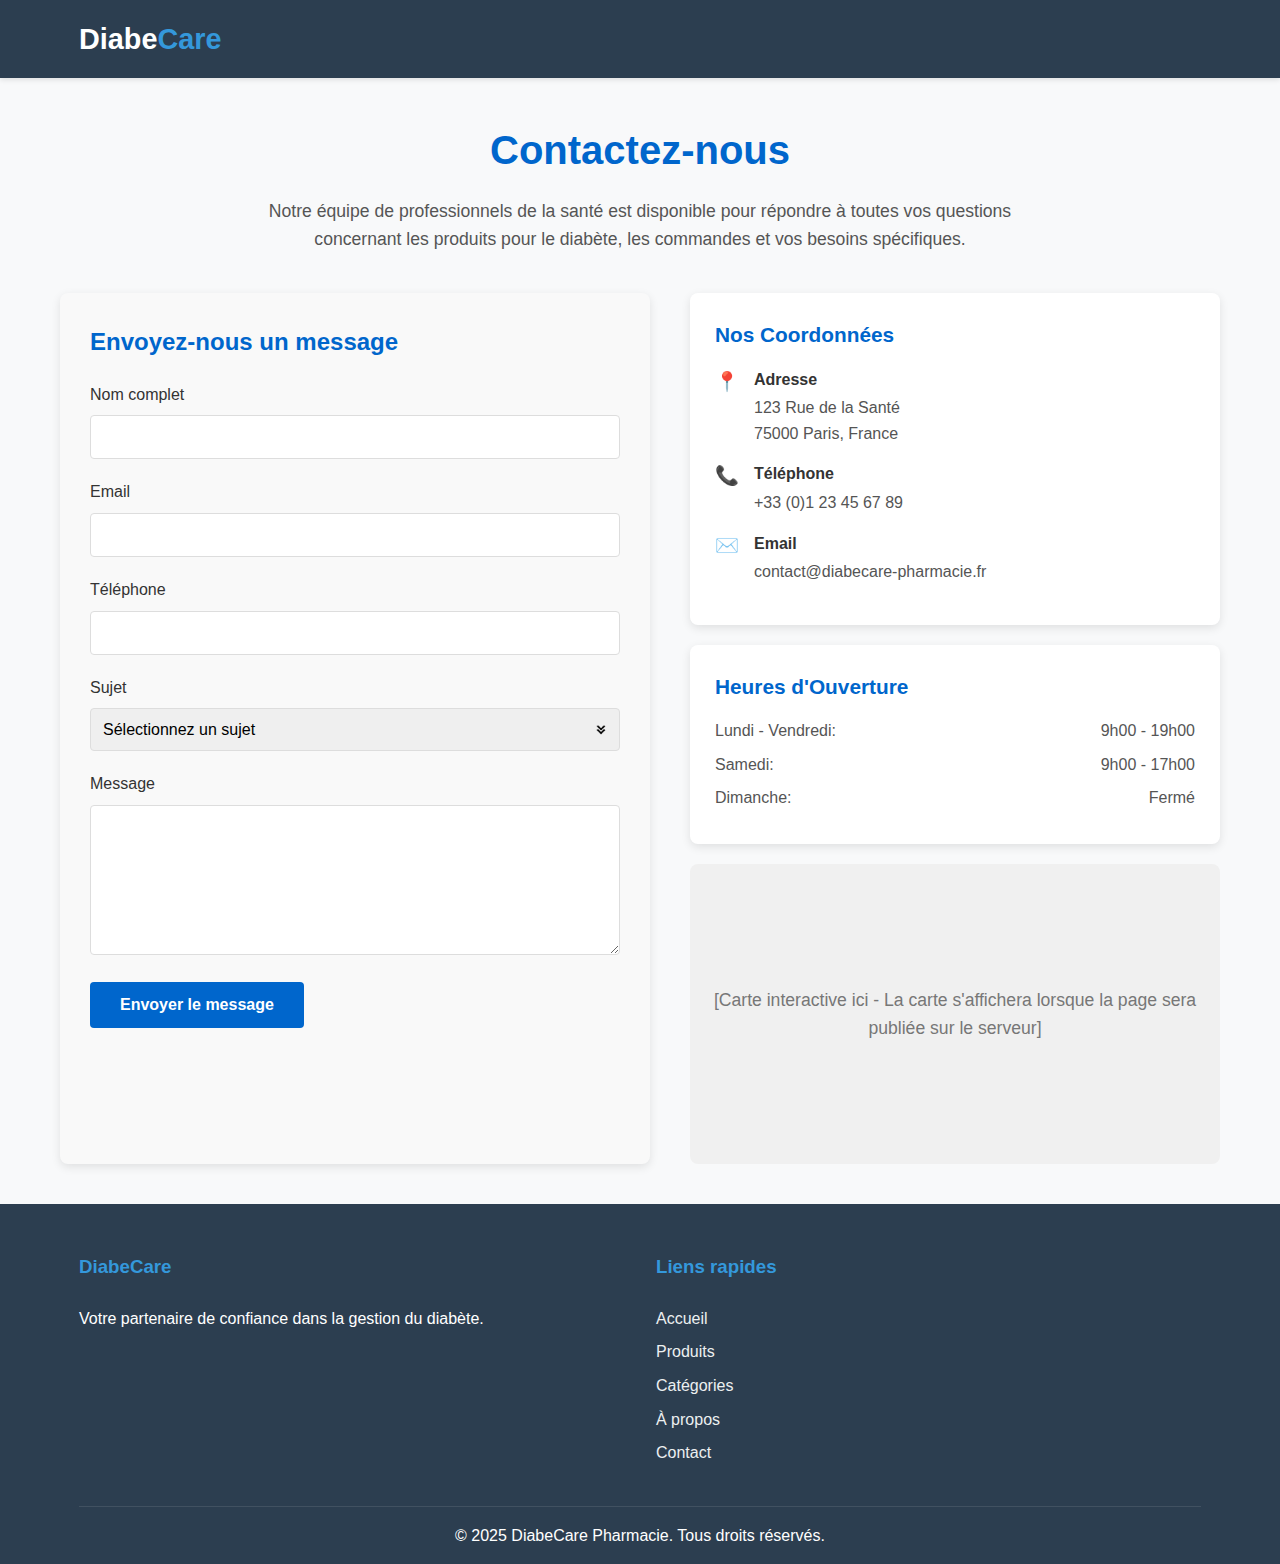
<file: contact.html>
<!DOCTYPE html>
<html lang="fr">
<head>
    <meta charset="UTF-8">
    <meta name="viewport" content="width=device-width, initial-scale=1.0">
    <meta name="description" content="Contactez DiabeCare Pharmacie pour toutes vos questions sur nos produits pour le diabète">
    <title>DiabeCare Pharmacie - Contactez-nous</title>
    <link rel="stylesheet" href="styles.css">
    <link rel="stylesheet" href="navigation.css">
    <link rel="stylesheet" href="product-template.css">
    <link rel="stylesheet" href="mediaqueries.css">
    <style>
        .contact-container {
            max-width: 1200px;
            margin: 40px auto;
            padding: 0 20px;
        }
        
        .contact-header {
            text-align: center;
            margin-bottom: 40px;
        }
        
        .contact-header h1 {
            color: #0066cc;
            font-size: 2.5rem;
            margin-bottom: 15px;
        }
        
        .contact-header p {
            color: #555;
            font-size: 1.1rem;
            max-width: 800px;
            margin: 0 auto;
        }
        
        .contact-content {
            display: flex;
            flex-wrap: wrap;
            gap: 40px;
            justify-content: space-between;
        }
        
        .contact-form {
            flex: 1;
            min-width: 300px;
            background-color: #f9f9f9;
            padding: 30px;
            border-radius: 8px;
            box-shadow: 0 3px 10px rgba(0, 0, 0, 0.1);
        }
        
        .contact-form h2 {
            color: #0066cc;
            margin-bottom: 20px;
        }
        
        .form-group {
            margin-bottom: 20px;
        }
        
        .form-group label {
            display: block;
            margin-bottom: 8px;
            font-weight: 500;
            color: #333;
        }
        
        .form-group input,
        .form-group textarea,
        .form-group select {
            width: 100%;
            padding: 12px;
            border: 1px solid #ddd;
            border-radius: 4px;
            font-family: inherit;
            font-size: 1rem;
        }
        
        .form-group textarea {
            min-height: 150px;
            resize: vertical;
        }
        
        .form-group select {
            appearance: none;
            background-image: url('assets/arrow.png');
            background-repeat: no-repeat;
            background-position: right 12px center;
            background-size: 12px;
        }
        
        .submit-btn {
            background-color: #0066cc;
            color: white;
            border: none;
            padding: 14px 30px;
            font-size: 1rem;
            font-weight: 600;
            border-radius: 4px;
            cursor: pointer;
            transition: background-color 0.3s;
        }
        
        .submit-btn:hover {
            background-color: #0055aa;
        }
        
        .contact-info {
            flex: 1;
            min-width: 300px;
        }
        
        .info-card {
            background-color: white;
            border-radius: 8px;
            padding: 25px;
            margin-bottom: 20px;
            box-shadow: 0 3px 10px rgba(0, 0, 0, 0.1);
        }
        
        .info-card h3 {
            color: #0066cc;
            margin-bottom: 15px;
            font-size: 1.3rem;
        }
        
        .info-item {
            display: flex;
            margin-bottom: 15px;
            align-items: flex-start;
        }
        
        .info-item-icon {
            margin-right: 15px;
            color: #0066cc;
            font-size: 1.2rem;
        }
        
        .info-item-text {
            flex: 1;
        }
        
        .info-item-text p {
            margin: 0;
            color: #555;
        }
        
        .info-item-text strong {
            display: block;
            color: #333;
            margin-bottom: 3px;
        }
        
        .business-hours {
            padding: 0;
            list-style: none;
        }
        
        .business-hours li {
            display: flex;
            justify-content: space-between;
            margin-bottom: 8px;
            color: #555;
        }
        
        .map-container {
            height: 300px;
            border-radius: 8px;
            overflow: hidden;
            background-color: #f0f0f0;
            display: flex;
            align-items: center;
            justify-content: center;
            color: #777;
            font-size: 1.1rem;
            text-align: center;
            padding: 20px;
        }
    </style>
</head>
<body>
    <header>
        <div class="container header-container">
            <a href="index.html" class="logo">Diabe<span>Care</span></a>
    </header>

    <main>
        <div class="contact-container">
            <div class="contact-header">
                <h1>Contactez-nous</h1>
                <p>Notre équipe de professionnels de la santé est disponible pour répondre à toutes vos questions concernant les produits pour le diabète, les commandes et vos besoins spécifiques.</p>
            </div>
            
            <div class="contact-content">
                <div class="contact-form">
                    <h2>Envoyez-nous un message</h2>
                    <form action="#" method="post" id="contactForm">
                        <div class="form-group">
                            <label for="name">Nom complet</label>
                            <input type="text" id="name" name="name" required>
                        </div>
                        
                        <div class="form-group">
                            <label for="email">Email</label>
                            <input type="email" id="email" name="email" required>
                        </div>
                        
                        <div class="form-group">
                            <label for="phone">Téléphone</label>
                            <input type="tel" id="phone" name="phone">
                        </div>
                        
                        <div class="form-group">
                            <label for="subject">Sujet</label>
                            <select id="subject" name="subject" required>
                                <option value="">Sélectionnez un sujet</option>
                                <option value="question">Question sur un produit</option>
                                <option value="order">Suivi de commande</option>
                                <option value="return">Retours et remboursements</option>
                                <option value="professional">Demande professionnelle</option>
                                <option value="other">Autre</option>
                            </select>
                        </div>
                        
                        <div class="form-group">
                            <label for="message">Message</label>
                            <textarea id="message" name="message" required></textarea>
                        </div>
                        
                        <button type="submit" class="submit-btn">Envoyer le message</button>
                    </form>
                </div>
                
                <div class="contact-info">
                    <div class="info-card">
                        <h3>Nos Coordonnées</h3>
                        
                        <div class="info-item">
                            <div class="info-item-icon">📍</div>
                            <div class="info-item-text">
                                <strong>Adresse</strong>
                                <p>123 Rue de la Santé<br>75000 Paris, France</p>
                            </div>
                        </div>
                        
                        <div class="info-item">
                            <div class="info-item-icon">📞</div>
                            <div class="info-item-text">
                                <strong>Téléphone</strong>
                                <p>+33 (0)1 23 45 67 89</p>
                            </div>
                        </div>
                        
                        <div class="info-item">
                            <div class="info-item-icon">✉️</div>
                            <div class="info-item-text">
                                <strong>Email</strong>
                                <p>contact@diabecare-pharmacie.fr</p>
                            </div>
                        </div>
                    </div>
                    
                    <div class="info-card">
                        <h3>Heures d'Ouverture</h3>
                        <ul class="business-hours">
                            <li><span>Lundi - Vendredi:</span> <span>9h00 - 19h00</span></li>
                            <li><span>Samedi:</span> <span>9h00 - 17h00</span></li>
                            <li><span>Dimanche:</span> <span>Fermé</span></li>
                        </ul>
                    </div>
                    
                    <div class="map-container">
                        [Carte interactive ici - La carte s'affichera lorsque la page sera publiée sur le serveur]
                    </div>
                </div>
            </div>
        </div>
    </main>

    <footer>
        <div class="container">
            <div class="footer-content">
                <div class="footer-section">
                    <h3>DiabeCare</h3>
                    <p>Votre partenaire de confiance dans la gestion du diabète.</p>
                </div>
                
                <div class="footer-section">
                    <h3>Liens rapides</h3>
                    <ul>
                        <li><a href="index.html">Accueil</a></li>
                        <li><a href="products.html">Produits</a></li>
                        <li><a href="categories.html">Catégories</a></li>
                        <li><a href="about.html">À propos</a></li>
                        <li><a href="contact.html">Contact</a></li>
                    </ul>
                </div>
            </div>
            <div class="copyright">
                <p>&copy; 2025 DiabeCare Pharmacie. Tous droits réservés.</p>
            </div>
        </div>
    </footer>

    <script src="script.js"></script>
    <script src="navigation.js"></script>
    <script>
        // Contact form handling
        document.getElementById('contactForm').addEventListener('submit', function(event) {
            event.preventDefault();
            
            // Form validation logic would go here
            // For now, just show a success message
            alert('Merci pour votre message. Nous vous répondrons dans les plus brefs délais.');
            this.reset();
        });
    </script>
</body>
</html>
</file>
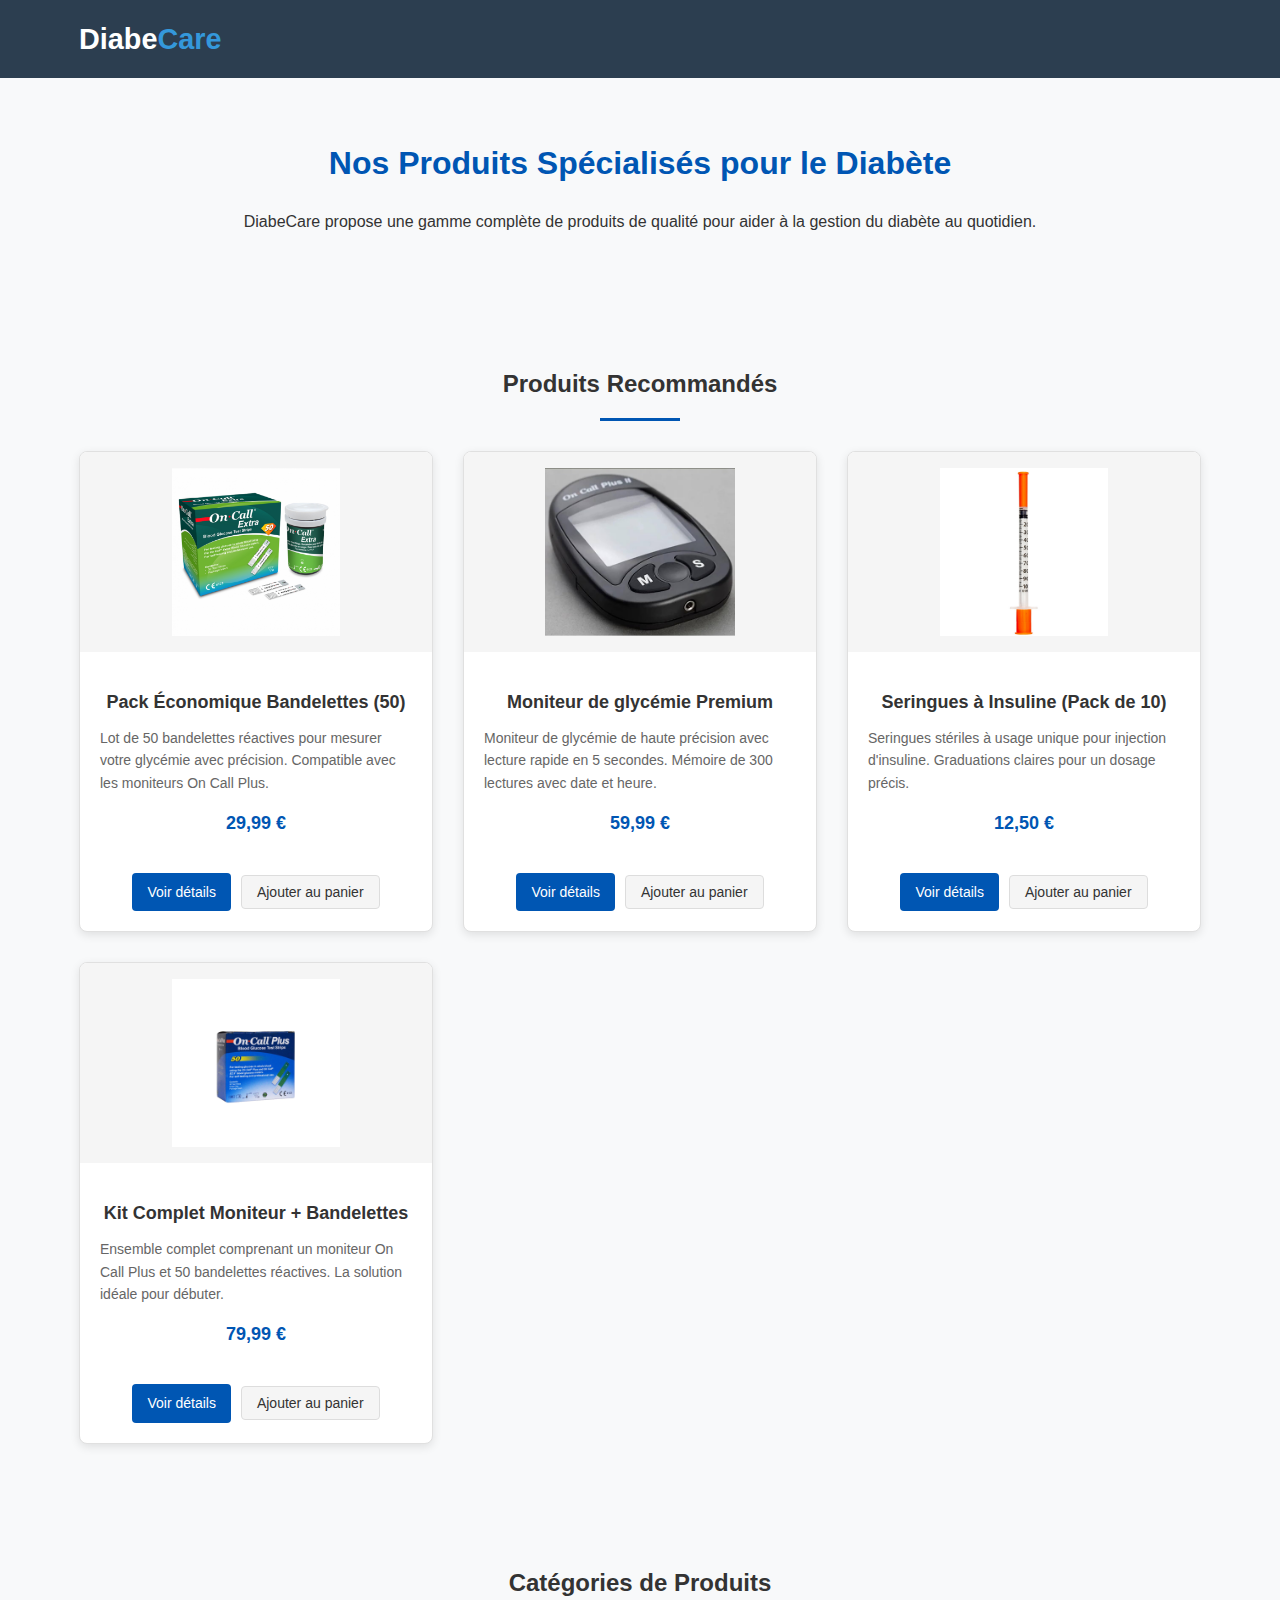
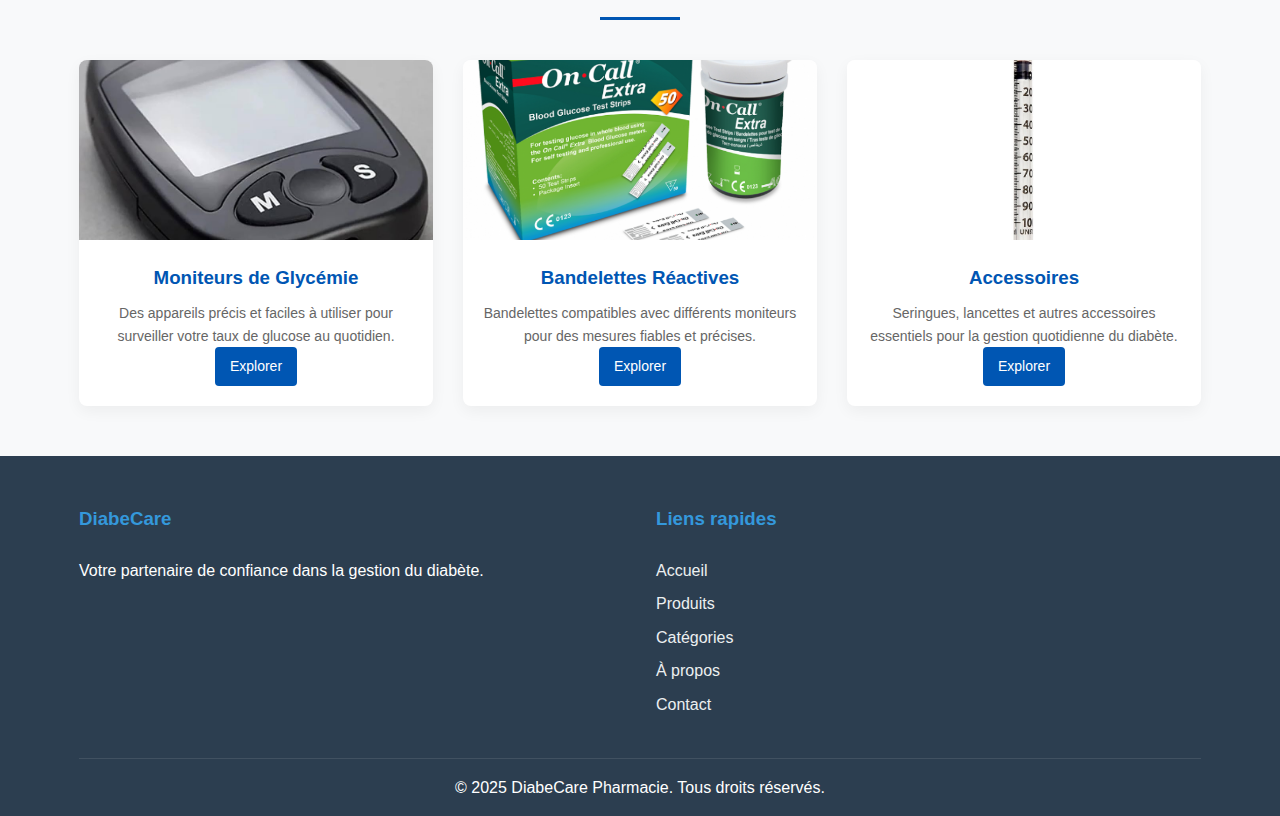
<file: products.html>
<!DOCTYPE html>
<html lang="fr">
<head>
    <meta charset="UTF-8">
    <meta name="viewport" content="width=device-width, initial-scale=1.0">
    <title>DiabeCare Pharmacie - Tous les Produits</title>
    <meta name="description" content="Découvrez notre gamme complète de produits spécialisés pour le diabète - moniteurs, bandelettes, seringues et plus.">
    <link rel="stylesheet" href="styles.css">
    <link rel="stylesheet" href="navigation.css">
    <link rel="stylesheet" href="product-page.css">
    <link rel="stylesheet" href="mediaqueries.css">
    <style>
        /* Additional inline styles to enhance product page */
        .products-hero {
            background-color: #f8f9fa;
            padding: 60px 0;
            text-align: center;
            margin-bottom: 40px;
        }
        
        .products-hero h1 {
            color: #0056b3;
            margin-bottom: 20px;
        }
        
        .products-grid {
            padding: 30px 0;
        }
        
        .products-grid h2 {
            text-align: center;
            margin-bottom: 30px;
            color: #333;
            position: relative;
        }
        
        .products-grid h2:after {
            content: "";
            display: block;
            width: 80px;
            height: 3px;
            background-color: #0056b3;
            margin: 15px auto 0;
        }
        
        .product-cards {
            display: grid;
            grid-template-columns: repeat(auto-fill, minmax(280px, 1fr));
            gap: 30px;
            margin-top: 30px;
        }
        
        .product-card {
            border: 1px solid #e0e0e0;
            border-radius: 8px;
            overflow: hidden;
            transition: transform 0.3s ease, box-shadow 0.3s ease;
            background-color: #fff;
            height: 100%;
            display: flex;
            flex-direction: column;
        }
        
        .product-card:hover {
            transform: translateY(-5px);
            box-shadow: 0 10px 20px rgba(0,0,0,0.1);
        }
        
        .product-image {
            height: 200px;
            overflow: hidden;
            display: flex;
            align-items: center;
            justify-content: center;
            background-color: #f5f5f5;
        }
        
        .product-image img {
            max-width: 100%;
            max-height: 100%;
            object-fit: contain;
            transition: transform 0.3s ease;
        }
        
        .product-card:hover .product-image img {
            transform: scale(1.05);
        }
        
        .product-info {
            padding: 20px;
            display: flex;
            flex-direction: column;
            flex-grow: 1;
        }
        
        .product-info h3 {
            font-size: 18px;
            margin-bottom: 10px;
            color: #333;
        }
        
        .product-description {
            color: #666;
            margin-bottom: 15px;
            font-size: 14px;
            flex-grow: 1;
        }
        
        .product-price {
            font-weight: bold;
            font-size: 18px;
            color: #0056b3;
            margin-bottom: 15px;
        }
        
        .product-actions {
            display: flex;
            gap: 10px;
        }
        
        .btn {
            padding: 8px 15px;
            border-radius: 4px;
            font-size: 14px;
            cursor: pointer;
            text-align: center;
            border: none;
            transition: background-color 0.3s ease;
            text-decoration: none;
        }
        
        .btn-primary {
            background-color: #0056b3;
            color: white;
        }
        
        .btn-primary:hover {
            background-color: #003d82;
        }
        
        .btn-secondary {
            background-color: #f5f5f5;
            color: #333;
            border: 1px solid #ddd;
        }
        
        .btn-secondary:hover {
            background-color: #e6e6e6;
        }
        
        .product-categories {
            background-color: #f8f9fa;
            padding: 50px 0;
            margin-top: 40px;
        }
        
        .product-categories h2 {
            text-align: center;
            margin-bottom: 40px;
            color: #333;
            position: relative;
        }
        
        .product-categories h2:after {
            content: "";
            display: block;
            width: 80px;
            height: 3px;
            background-color: #0056b3;
            margin: 15px auto 0;
        }
        
        .category-boxes {
            display: grid;
            grid-template-columns: repeat(auto-fill, minmax(280px, 1fr));
            gap: 30px;
        }
        
        .category-box {
            background-color: #fff;
            border-radius: 8px;
            overflow: hidden;
            box-shadow: 0 5px 15px rgba(0,0,0,0.05);
            transition: transform 0.3s ease;
            text-align: center;
            padding-bottom: 20px;
        }
        
        .category-box:hover {
            transform: translateY(-5px);
        }
        
        .category-box img {
            width: 100%;
            height: 180px;
            object-fit: cover;
        }
        
        .category-box h3 {
            margin: 15px 0 10px;
            color: #0056b3;
        }
        
        .category-box p {
            padding: 0 15px;
            color: #666;
            font-size: 14px;
        }
        
        @media (max-width: 768px) {
            .product-cards, .category-boxes {
                grid-template-columns: repeat(auto-fill, minmax(240px, 1fr));
            }
            
            .products-hero {
                padding: 40px 0;
            }
        }
    </style>
</head>
<body>
    <!-- Basic navigation header based on index.html -->
    <header>
        <div class="container header-container">
            <a href="index.html" class="logo">Diabe<span>Care</span></a>
        </div>
    </header>
    <main>
        <section class="products-hero">
            <div class="container">
                <h1>Nos Produits Spécialisés pour le Diabète</h1>
                <p>DiabeCare propose une gamme complète de produits de qualité pour aider à la gestion du diabète au quotidien.</p>
            </div>
        </section>

        <section class="products-grid">
            <div class="container">
                <h2>Produits Recommandés</h2>
                <div class="product-cards">
                    <!-- Product Card 1 -->
                    <div class="product-card">
                        <div class="product-image">
                            <img src="assets/bandlettes50.png" alt="Bandelettes 50 tests">
                        </div>
                        <div class="product-info">
                            <h3>Pack Économique Bandelettes (50)</h3>
                            <p class="product-description">Lot de 50 bandelettes réactives pour mesurer votre glycémie avec précision. Compatible avec les moniteurs On Call Plus.</p>
                            <p class="product-price">29,99 €</p>
                            <div class="product-actions">
                                <a href="bandlettes-50.html" class="btn btn-primary">Voir détails</a>
                                <button class="btn btn-secondary add-to-cart" data-product-id="bandlettes-50">Ajouter au panier</button>
                            </div>
                        </div>
                    </div>

                    <!-- Product Card 2 -->
                    <div class="product-card">
                        <div class="product-image">
                            <img src="assets/moniteurOnCallPlus.jpg" alt="Moniteur On Call Plus">
                        </div>
                        <div class="product-info">
                            <h3>Moniteur de glycémie Premium</h3>
                            <p class="product-description">Moniteur de glycémie de haute précision avec lecture rapide en 5 secondes. Mémoire de 300 lectures avec date et heure.</p>
                            <p class="product-price">59,99 €</p>
                            <div class="product-actions">
                                <a href="product-detail.html" class="btn btn-primary">Voir détails</a>
                                <button class="btn btn-secondary add-to-cart" data-product-id="oncall-plus">Ajouter au panier</button>
                            </div>
                        </div>
                    </div>

                    <!-- Product Card 3 -->
                    <div class="product-card">
                        <div class="product-image">
                            <img src="assets/dispovan-insulin-syring.jpg" alt="Seringues à insuline">
                        </div>
                        <div class="product-info">
                            <h3>Seringues à Insuline (Pack de 10)</h3>
                            <p class="product-description">Seringues stériles à usage unique pour injection d'insuline. Graduations claires pour un dosage précis.</p>
                            <p class="product-price">12,50 €</p>
                            <div class="product-actions">
                                <a href="#" class="btn btn-primary">Voir détails</a>
                                <button class="btn btn-secondary add-to-cart" data-product-id="seringues-insuline">Ajouter au panier</button>
                            </div>
                        </div>
                    </div>

                    <!-- Product Card 4 -->
                    <div class="product-card">
                        <div class="product-image">
                            <img src="assets/ON-CALL-PLUS-BANDELETTES-50.jpg" alt="Kit complet On Call Plus">
                        </div>
                        <div class="product-info">
                            <h3>Kit Complet Moniteur + Bandelettes</h3>
                            <p class="product-description">Ensemble complet comprenant un moniteur On Call Plus et 50 bandelettes réactives. La solution idéale pour débuter.</p>
                            <p class="product-price">79,99 €</p>
                            <div class="product-actions">
                                <a href="#" class="btn btn-primary">Voir détails</a>
                                <button class="btn btn-secondary add-to-cart" data-product-id="kit-complet">Ajouter au panier</button>
                            </div>
                        </div>
                    </div>
                </div>
            </div>
        </section>

        <section class="product-categories">
            <div class="container">
                <h2>Catégories de Produits</h2>
                <div class="category-boxes">
                    <div class="category-box">
                        <img src="assets/moniteurOnCallPlus.jpg" alt="Moniteurs">
                        <h3>Moniteurs de Glycémie</h3>
                        <p>Des appareils précis et faciles à utiliser pour surveiller votre taux de glucose au quotidien.</p>
                        <a href="#" class="btn btn-primary">Explorer</a>
                    </div>
                    <div class="category-box">
                        <img src="assets/bandlettes50.png" alt="Bandelettes">
                        <h3>Bandelettes Réactives</h3>
                        <p>Bandelettes compatibles avec différents moniteurs pour des mesures fiables et précises.</p>
                        <a href="#" class="btn btn-primary">Explorer</a>
                    </div>
                    <div class="category-box">
                        <img src="assets/dispovan-insulin-syring.jpg" alt="Accessoires">
                        <h3>Accessoires</h3>
                        <p>Seringues, lancettes et autres accessoires essentiels pour la gestion quotidienne du diabète.</p>
                        <a href="#" class="btn btn-primary">Explorer</a>
                    </div>
                </div>
            </div>
        </section>
    </main>

    <!-- Pied de page -->
    <footer>
        <div class="container">
            <div class="footer-content">
                <div class="footer-section">
                    <h3>DiabeCare</h3>
                    <p>Votre partenaire de confiance dans la gestion du diabète.</p>
                </div>
                
                <div class="footer-section">
                    <h3>Liens rapides</h3>
                    <ul>
                        <li><a href="index.html">Accueil</a></li>
                        <li><a href="products.html">Produits</a></li>
                        <li><a href="categories.html">Catégories</a></li>
                        <li><a href="about.html">À propos</a></li>
                        <li><a href="contact.html">Contact</a></li>
                    </ul>
                </div>
            </div>
            <div class="copyright">
                <p>&copy; 2025 DiabeCare Pharmacie. Tous droits réservés.</p>
            </div>
        </div>
    </footer>

    <script src="script.js"></script>
    <script src="navigation.js"></script>
    <script src="product.js"></script>
</body>
</html>
</file>
<file: styles.css>
/* Base styles */
* {
    margin: 0;
    padding: 0;
    box-sizing: border-box;
    font-family: 'Arial', sans-serif;
}

body {
    background-color: #f8f9fa;
    color: #333;
    line-height: 1.6;
}

.container {
    width: 90%;
    max-width: 1200px;
    margin: 0 auto;
    padding: 0 15px;
}

/* Header styles */
header {
    background-color: #2c3e50;
    color: white;
    padding: 1rem 0;
    box-shadow: 0 2px 5px rgba(0, 0, 0, 0.1);
}

.header-container {
    display: flex;
    justify-content: space-between;
    align-items: center;
}

.logo {
    font-size: 1.8rem;
    font-weight: bold;
    color: white;
    text-decoration: none;
}

.logo span {
    color: #3498db;
}

nav ul {
    display: flex;
    list-style: none;
}

nav ul li {
    margin-left: 1.5rem;
}

nav a {
    color: white;
    text-decoration: none;
    font-weight: 500;
    transition: color 0.3s;
}

nav a:hover {
    color: #3498db;
}

.search-cart {
    display: flex;
    align-items: center;
}

.search-form {
    margin-right: 1rem;
    position: relative;
}

.search-form input {
    padding: 0.5rem 2rem 0.5rem 0.8rem;
    border-radius: 4px;
    border: none;
    width: 200px;
}

.search-form button {
    position: absolute;
    right: 5px;
    top: 6px;
    background: none;
    border: none;
    color: #555;
    cursor: pointer;
}

.cart-icon {
    color: white;
    position: relative;
    cursor: pointer;
}

.cart-count {
    position: absolute;
    top: -8px;
    right: -8px;
    background-color: #e74c3c;
    color: white;
    border-radius: 50%;
    width: 18px;
    height: 18px;
    font-size: 0.7rem;
    display: flex;
    justify-content: center;
    align-items: center;
}

/* Hero section */
.hero {
    background: linear-gradient(rgba(0, 0, 0, 0.6), rgba(0, 0, 0, 0.6)), url('/api/placeholder/1200/400') no-repeat center center;
    background-size: cover;
    color: white;
    padding: 5rem 0;
    text-align: center;
}

.hero h1 {
    font-size: 2.5rem;
    margin-bottom: 1rem;
}

.hero p {
    font-size: 1.2rem;
    margin-bottom: 2rem;
    max-width: 800px;
    margin-left: auto;
    margin-right: auto;
}

.btn {
    display: inline-block;
    padding: 0.8rem 1.5rem;
    background-color: #3498db;
    color: white;
    text-decoration: none;
    border-radius: 4px;
    font-weight: 500;
    transition: background-color 0.3s;
}

.btn:hover {
    background-color: #2980b9;
}

/* Categories section */
.categories {
    padding: 3rem 0;
}

.section-title {
    text-align: center;
    margin-bottom: 2rem;
    color: #00376f;
    font-size: 2rem;
}

.category-grid {
    display: grid;
    grid-template-columns: repeat(auto-fill, minmax(250px, 1fr));
    gap: 2rem;
}

.category-card {
    background-color: white;
    border-radius: 8px;
    overflow: hidden;
    box-shadow: 0 3px 10px rgba(0, 0, 0, 0.1);
    transition: transform 0.3s;
    text-align: center;
}

.category-card:hover {
    transform: translateY(-5px);
}

.category-image {
    height: 160px;
    overflow: hidden;
    background-color: #f1f2f6;
}

.category-image img {
    width: 100%;
    height: 100%;
    object-fit: contain;
    padding: 1rem;
}

.category-content {
    padding: 1.5rem;
}

.category-content h3 {
    margin-bottom: 0.5rem;
    color: #2c3e50;
}

/* Featured products */
.featured-products {
    padding: 3rem 0;
    background-color: #ecf0f1;
}

.product-grid {
    display: grid;
    grid-template-columns: repeat(auto-fill, minmax(280px, 1fr));
    gap: 2rem;
}

.product-card {
    background-color: white;
    border-radius: 8px;
    overflow: hidden;
    box-shadow: 0 3px 10px rgba(0, 0, 0, 0.1);
    transition: transform 0.3s;
}

.product-card:hover {
    transform: translateY(-5px);
}

.product-image {
    height: 220px;
    overflow: hidden;
    background-color: #f1f2f6;
}

.product-image img {
    width: 100%;
    height: 100%;
    object-fit: contain;
    padding: 1rem;
}

.product-content {
    padding: 1.5rem;
}

.product-content h3 {
    margin-bottom: 0.5rem;
    color: #2c3e50;
}

.product-info {
    display: flex;
    justify-content: space-between;
    align-items: center;
    margin-top: 1rem;
}

.price {
    font-weight: bold;
    font-size: 1.2rem;
    color: #2c3e50;
}

.add-to-cart {
    background-color: #3498db;
    color: white;
    border: none;
    padding: 0.5rem 1rem;
    border-radius: 4px;
    cursor: pointer;
    transition: background-color 0.3s;
}

.add-to-cart:hover {
    background-color: #2980b9;
}

/* Services section */
.services {
    padding: 3rem 0;
}

.services-grid {
    display: grid;
    grid-template-columns: repeat(auto-fill, minmax(300px, 1fr));
    gap: 2rem;
}

.service-card {
    background-color: white;
    border-radius: 8px;
    padding: 2rem;
    box-shadow: 0 3px 10px rgba(0, 0, 0, 0.1);
    text-align: center;
}

.service-icon {
    font-size: 2.5rem;
    color: #3498db;
    margin-bottom: 1rem;
}

.service-card h3 {
    margin-bottom: 1rem;
    color: #2c3e50;
}

/* Newsletter */
.newsletter {
    background-color: #3498db;
    color: white;
    padding: 3rem 0;
    text-align: center;
}

.newsletter h2 {
    margin-bottom: 1rem;
}

.newsletter p {
    margin-bottom: 2rem;
    max-width: 700px;
    margin-left: auto;
    margin-right: auto;
}

.newsletter-form {
    display: flex;
    max-width: 500px;
    margin: 0 auto;
}

.newsletter-form input {
    flex: 1;
    padding: 0.8rem;
    border: none;
    border-radius: 4px 0 0 4px;
}

.newsletter-form button {
    padding: 0 1.5rem;
    background-color: #2c3e50;
    color: white;
    border: none;
    border-radius: 0 4px 4px 0;
    cursor: pointer;
    transition: background-color 0.3s;
}

.newsletter-form button:hover {
    background-color: #1a252f;
}

/* Footer */
footer {
    background-color: #2c3e50;
    color: white;
    padding: 3rem 0 1rem;
}

.footer-content {
    display: grid;
    grid-template-columns: repeat(auto-fit, minmax(200px, 1fr));
    gap: 2rem;
    margin-bottom: 2rem;
}

.footer-section h3 {
    margin-bottom: 1.5rem;
    color: #3498db;
}

.footer-section ul {
    list-style: none;
}

.footer-section ul li {
    margin-bottom: 0.5rem;
}

.footer-section a {
    color: #ecf0f1;
    text-decoration: none;
    transition: color 0.3s;
}

.footer-section a:hover {
    color: #3498db;
}

.contact-info p {
    margin-bottom: 0.5rem;
    display: flex;
    align-items: center;
}

.contact-info i {
    margin-right: 10px;
    color: #3498db;
}

.social-icons {
    display: flex;
    margin-top: 1rem;
}

.social-icons a {
    margin-right: 1rem;
    color: white;
    font-size: 1.2rem;
}

.copyright {
    text-align: center;
    padding-top: 1rem;
    border-top: 1px solid rgba(255, 255, 255, 0.1);
}

.notification {
  position: fixed;
  bottom: 20px;
  right: 20px;
  background-color: #4CAF50;
  color: white;
  padding: 15px 20px;
  border-radius: 4px;
  box-shadow: 0 2px 5px rgba(0, 0, 0, 0.2);
  transform: translateY(100px);
  opacity: 0;
  transition: transform 0.3s, opacity 0.3s;
  z-index: 1000;
}

.notification.show {
  transform: translateY(0);
  opacity: 1;
}

.mini-cart {
  position: fixed;
  top: 70px;
  right: 20px;
  width: 300px;
  background-color: white;
  border-radius: 4px;
  box-shadow: 0 2px 10px rgba(0, 0, 0, 0.1);
  z-index: 1000;
}

.mini-cart-header {
  display: flex;
  justify-content: space-between;
  align-items: center;
  padding: 10px 15px;
  border-bottom: 1px solid #eee;
}

.mini-cart-header h3 {
  margin: 0;
  font-size: 16px;
}

.mini-cart-close {
  background: none;
  border: none;
  font-size: 20px;
  cursor: pointer;
}

.mini-cart-content {
  padding: 15px;
  max-height: 300px;
  overflow-y: auto;
}

.mini-cart-content ul {
  list-style: none;
  padding: 0;
  margin: 0;
}

.mini-cart-item {
  display: flex;
  align-items: center;
  margin-bottom: 10px;
  padding-bottom: 10px;
  border-bottom: 1px solid #eee;
}

.mini-cart-item img {
  width: 50px;
  height: 50px;
  object-fit: cover;
  border-radius: 3px;
  margin-right: 10px;
}

.mini-cart-item-details {
  flex-grow: 1;
}

.mini-cart-item-details h4 {
  margin: 0 0 5px 0;
  font-size: 14px;
}

.mini-cart-item-details p {
  margin: 0;
  font-size: 12px;
  color: #666;
}

.remove-item {
  background: none;
  border: none;
  color: #999;
  font-size: 16px;
  cursor: pointer;
}

.mini-cart-total {
  margin-top: 10px;
  padding-top: 10px;
  border-top: 1px solid #eee;
  text-align: right;
  font-weight: bold;
}

.mini-cart-footer {
  padding: 15px;
  display: flex;
  flex-direction: column;
  gap: 10px;
}

.search-results {
  position: absolute;
  top: 100%;
  left: 0;
  right: 0;
  background: white;
  box-shadow: 0 2px 5px rgba(0, 0, 0, 0.1);
  border-radius: 0 0 4px 4px;
  display: none;
  z-index: 100;
}

.search-results ul {
  list-style: none;
  padding: 0;
  margin: 0;
}

.search-results li {
  padding: 10px 15px;
  border-bottom: 1px solid #eee;
}

.search-results li:last-child {
  border-bottom: none;
}

.search-results a {
  text-decoration: none;
  color: #333;
  display: block;
}

.search-results a:hover {
  color: #007bff;
}


.whatsapp-btn {
    position: fixed;
    bottom: 20px;
    right: 20px;
    z-index: 999;
    border-radius: 50%;
    box-shadow: 0 2px 10px rgba(0, 0, 0, 0.3);
    transition: all 0.3s ease;
  }
  
  .whatsapp-btn:hover {
    transform: scale(1.1);
    box-shadow: 0 5px 15px rgba(0, 0, 0, 0.4);
  }
  
  .whatsapp-btn img {
    width: 60px;
    height: 60px;
    border-radius: 50%;
    display: block;
  }
  
  /* Media query for mobile devices */
  @media (max-width: 768px) {
    .whatsapp-btn {
      bottom: 15px;
      right: 15px;
    }
    
    .whatsapp-btn img {
      width: 50px;
      height: 50px;
    }
  }
</file>
<file: navigation.css>
/* navigation.css - Dedicated styles for navigation components */

/* Main Navigation Styles */
.main-nav {
    display: flex;
    align-items: center;
  }
  
  /* UPDATED: Adjusted to work within existing header structure */
  .nav-links {
    display: flex;
    list-style: none;
    margin: 0;
    padding: 0;
  }
  
  .nav-links li {
    margin: 0 1rem;
    position: relative; /* Added for dropdown positioning */
  }
  
  .nav-links a {
    text-decoration: none;
    color: #333;
    font-weight: 500;
    transition: color 0.3s;
    padding: 0.5rem 0;
    display: block;
  }
  
  .nav-links a:hover {
    color: #007bff;
  }
  
  .nav-links .active a {
    color: #007bff;
    border-bottom: 2px solid #007bff;
  }
  
  /* Mobile Navigation */
  #mobile-menu-toggle {
    display: none;
    background: none;
    border: none;
    font-size: 1.5rem;
    cursor: pointer;
    color: #333;
  }
  
  /* NEW: Dropdown menu styles */
  .has-dropdown {
    position: relative;
  }
  
  .dropdown-menu {
    position: absolute;
    top: 100%;
    left: 0;
    background-color: white;
    box-shadow: 0 2px 5px rgba(0, 0, 0, 0.1);
    min-width: 180px;
    opacity: 0;
    visibility: hidden;
    transform: translateY(-10px);
    transition: opacity 0.3s, visibility 0.3s, transform 0.3s;
    z-index: 100;
    padding: 0.5rem 0;
    list-style: none;
    border-radius: 4px;
  }
  
  .has-dropdown:hover .dropdown-menu {
    opacity: 1;
    visibility: visible;
    transform: translateY(0);
  }
  
  .dropdown-menu li {
    margin: 0;
    width: 100%;
  }
  
  .dropdown-menu a {
    padding: 0.5rem 1rem;
    display: block;
    color: #333;
  }
  
  .dropdown-menu a:hover {
    background-color: #f8f9fa;
    color: #007bff;
  }
  
  /* Breadcrumb Styles */
  #breadcrumb-container {
    display: flex;
    padding: 0.75rem 0;
    margin: 0.5rem 0 1.5rem;
    font-size: 0.9rem;
    flex-wrap: wrap;
    align-items: center;
    color: #666;
    background-color: #f8f9fa; /* HIGHLIGHT: Added background color */
    border-radius: 4px;
    padding-left: 1rem;
  }
  
  #breadcrumb-container a {
    color: #007bff;
    text-decoration: none;
    transition: color 0.2s;
  }
  
  #breadcrumb-container a:hover {
    text-decoration: underline;
    color: #0056b3;
  }
  
  .breadcrumb-separator {
    margin: 0 0.5rem;
    color: #ccc;
  }
  
  .breadcrumb-current {
    font-weight: 500;
    color: #333;
  }
  
  /* HIGHLIGHT: Added visual indicator to current page */
  .breadcrumb-current {
    background-color: #e9ecef;
    padding: 0.25rem 0.5rem;
    border-radius: 3px;
  }
  
  /* Screen reader only class */
  .sr-only {
    position: absolute;
    width: 1px;
    height: 1px;
    padding: 0;
    margin: -1px;
    overflow: hidden;
    clip: rect(0, 0, 0, 0);
    white-space: nowrap;
    border-width: 0;
  }
  
  /* Media Queries for Responsive Navigation */
  @media (max-width: 768px) {
    #mobile-menu-toggle {
      display: block;
    }
    
    .nav-links {
      position: absolute;
      top: 70px;
      left: 0;
      right: 0;
      flex-direction: column;
      background-color: white;
      box-shadow: 0 4px 6px rgba(0, 0, 0, 0.1);
      padding: 1rem 0;
      z-index: 100;
      opacity: 0;
      visibility: hidden;
      transform: translateY(-10px);
      transition: opacity 0.3s, visibility 0.3s, transform 0.3s;
    }
    
    .nav-links.active {
      opacity: 1;
      visibility: visible;
      transform: translateY(0);
    }
    
    .nav-links li {
      margin: 0;
      width: 100%;
      text-align: center;
    }
    
    .nav-links a {
      display: block;
      padding: 0.75rem 1.5rem;
    }
    
    /* UPDATED: Handle dropdowns on mobile */
    .dropdown-menu {
      position: static;
      box-shadow: none;
      background-color: #f8f9fa;
      opacity: 1;
      visibility: visible;
      transform: none;
      padding-left: 1rem;
      display: none;
    }
    
    .has-dropdown.open .dropdown-menu {
      display: block;
    }
    
    /* UPDATED: Breadcrumb container mobile styles */
    #breadcrumb-container {
      overflow-x: auto;
      white-space: nowrap;
      -webkit-overflow-scrolling: touch;
      padding: 0.5rem 1rem;
      margin: 0 0 1rem;
    }
  }
</file>
<file: product-template.css>
/* Styles pour les pages de produit */

/* Fil d'Ariane */
.breadcrumb {
    padding: 1rem 0;
    background-color: #f8f9fa;
    border-bottom: 1px solid #e9ecef;
}

.breadcrumb ul {
    display: flex;
    list-style: none;
    flex-wrap: wrap;
}

.breadcrumb li {
    font-size: 0.9rem;
}

.breadcrumb li:not(:last-child):after {
    content: "›";
    margin: 0 0.5rem;
    color: #6c757d;
}

.breadcrumb a {
    color: #3498db;
    text-decoration: none;
}

.breadcrumb .current {
    color: #6c757d;
    font-weight: 500;
}

/* Layout principal */
.product-detail {
    padding: 2rem 0 4rem;
}

.product-detail-grid {
    display: grid;
    grid-template-columns: 1fr 1fr;
    gap: 2rem;
    margin-bottom: 3rem;
}

/* Galerie d'images */
.product-gallery {
    position: relative;
}

.main-image {
    background-color: #fff;
    border-radius: 8px;
    overflow: hidden;
    box-shadow: 0 0 15px rgba(0, 0, 0, 0.1);
    margin-bottom: 1rem;
    height: 400px;
    display: flex;
    align-items: center;
    justify-content: center;
}

.main-image img {
    max-width: 100%;
    max-height: 100%;
    object-fit: contain;
}

.gallery-thumbnails {
    display: flex;
    gap: 0.5rem;
}

.thumbnail {
    width: 80px;
    height: 80px;
    border-radius: 4px;
    border: 2px solid transparent;
    object-fit: cover;
    cursor: pointer;
    transition: all 0.3s;
}

.thumbnail.active, .thumbnail:hover {
    border-color: #3498db;
}

/* Informations produit */
.product-info {
    display: flex;
    flex-direction: column;
    gap: 1.5rem;
}

.product-title {
    font-size: 2rem;
    color: #2c3e50;
    margin-bottom: 0.5rem;
}

.product-reference {
    color: #6c757d;
    font-size: 0.9rem;
}

.product-availability {
    font-weight: 600;
    margin-bottom: 0.5rem;
}

.in-stock {
    color: #27ae60;
}

.out-of-stock {
    color: #e74c3c;
}

.product-description {
    line-height: 1.7;
    color: #444;
}

.product-price {
    display: flex;
    align-items: center;
    gap: 1rem;
    margin: 1rem 0;
}

.current-price {
    font-size: 2rem;
    font-weight: 700;
    color: #2c3e50;
}

.old-price {
    font-size: 1.3rem;
    color: #95a5a6;
    text-decoration: line-through;
}

.discount-badge {
    background-color: #e74c3c;
    color: white;
    padding: 0.25rem 0.5rem;
    border-radius: 4px;
    font-weight: 600;
    font-size: 0.8rem;
}

.product-actions {
    display: flex;
    gap: 1rem;
    align-items: center;
    margin: 1rem 0;
}

.quantity-selector {
    display: flex;
    align-items: center;
    border: 1px solid #ddd;
    border-radius: 4px;
}

.quantity-btn {
    width: 36px;
    height: 36px;
    border: none;
    background-color: #f8f9fa;
    font-size: 1.2rem;
    cursor: pointer;
    transition: background-color 0.3s;
}

.quantity-btn:hover {
    background-color: #e9ecef;
}

#quantity-input {
    width: 50px;
    height: 36px;
    border: none;
    text-align: center;
    font-size: 1rem;
}

.add-to-cart-btn {
    flex: 1;
    padding: 0.8rem 1.5rem;
    background-color: #3498db;
    color: white;
    border: none;
    border-radius: 4px;
    font-weight: 600;
    cursor: pointer;
    transition: background-color 0.3s;
}

.add-to-cart-btn:hover {
    background-color: #2980b9;
}

.product-meta {
    margin-top: 2rem;
    border-top: 1px solid #ecf0f1;
    padding-top: 1.5rem;
}

.meta-item {
    display: flex;
    align-items: center;
    margin-bottom: 0.5rem;
}

.meta-icon {
    margin-right: 1rem;
    font-size: 1.2rem;
}

/* Onglets d'information */
.product-tabs {
    margin: 3rem 0;
}

.tabs-nav {
    display: flex;
    border-bottom: 1px solid #ecf0f1;
    margin-bottom: 2rem;
}

.tab-btn {
    padding: 1rem 1.5rem;
    background: none;
    border: none;
    border-bottom: 3px solid transparent;
    font-weight: 600;
    color: #7f8c8d;
    cursor: pointer;
    transition: all 0.3s;
}

.tab-btn.active, .tab-btn:hover {
    color: #3498db;
    border-bottom-color: #3498db;
}

.tab-content {
    display: none;
}

.tab-content.active {
    display: block;
}

.tab-content h3 {
    color: #2c3e50;
    margin-bottom: 1.5rem;
}

.tab-content p, .tab-content li {
    margin-bottom: 1rem;
    line-height: 1.7;
}

.tab-content ul {
    padding-left: 1.5rem;
}

/* Tableaux de spécifications */
.specs-table {
    width: 100%;
    border-collapse: collapse;
}

.specs-table th, .specs-table td {
    padding: 1rem;
    text-align: left;
    border-bottom: 1px solid #ecf0f1;
}

.specs-table th {
    background-color: #f8f9fa;
    font-weight: 600;
    color: #2c3e50;
    width: 30%;
}

/* Avis clients */
.reviews-summary {
    display: flex;
    gap: 2rem;
    margin-bottom: 2rem;
    padding-bottom: 2rem;
    border-bottom: 1px solid #ecf0f1;
}

.average-rating {
    display: flex;
    flex-direction: column;
    align-items: center;
    padding-right: 2rem;
    border-right: 1px solid #ecf0f1;
}

.rating-value {
    font-size: 3rem;
    font-weight: 700;
    color: #2c3e50;
}

.stars {
    color: #f39c12;
    font-size: 1.5rem;
    margin: 0.5rem 0;
}

.half-star {
    position: relative;
    display: inline-block;
    color: #ecf0f1;
}

.half-star:before {
    content: "★";
    position: absolute;
    left: 0;
    top: 0;
    width: 50%;
    overflow: hidden;
    color: #f39c12;
}

.total-reviews {
    color: #7f8c8d;
    font-size: 0.9rem;
}

.rating-bars {
    flex: 1;
}

.rating-bar {
    display: flex;
    align-items: center;
    margin-bottom: 0.5rem;
}

.rating-label {
    width: 70px;
    text-align: right;
    padding-right: 1rem;
    color: #7f8c8d;
}

.bar-container {
    flex: 1;
    height: 12px;
    background-color: #ecf0f1;
    border-radius: 6px;
    overflow: hidden;
    margin: 0 1rem;
}

.bar {
    height: 100%;
    background-color: #f39c12;
}

.rating-count {
    width: 30px;
    color: #7f8c8d;
}

.reviews-list {
    margin-bottom: 2rem;
}

.review-item {
    border-bottom: 1px solid #ecf0f1;
    padding: 1.5rem 0;
}

.review-header {
    display: flex;
    justify-content: space-between;
    margin-bottom: 1rem;
}

.reviewer-name {
    font-weight: 600;
    margin-right: 1rem;
}

.review-date {
    color: #7f8c8d;
    font-size: 0.9rem;
}

.review-rating {
    color: #f39c12;
}

.add-review {
    background-color: #f8f9fa;
    padding: 2rem;
    border-radius: 8px;
}

.add-review h4 {
    margin-bottom: 1.5rem;
    color: #2c3e50;
}

.form-group {
    margin-bottom: 1.5rem;
}

.form-group label {
    display: block;
    margin-bottom: 0.5rem;
    font-weight: 500;
}

.form-group input, .form-group textarea {
    width: 100%;
    padding: 0.8rem;
    border: 1px solid #ddd;
    border-radius: 4px;
}

.rating-select {
    display: flex;
    flex-direction: row-reverse;
    justify-content: flex-end;
}

.rating-select input {
    display: none;
}

.rating-select label {
    cursor: pointer;
    font-size: 1.5rem;
    color: #ddd;
    margin-right: 0.25rem;
}

.rating-select label:hover, 
.rating-select label:hover ~ label, 
.rating-select input:checked ~ label {
    color: #f39c12;
}

.submit-review-btn {
    padding: 0.8rem 1.5rem;
    background-color: #3498db;
    color: white;
    border: none;
    border-radius: 4px;
    font-weight: 600;
    cursor: pointer;
    transition: background-color 0.3s;
}

.submit-review-btn:hover {
    background-color: #2980b9;
}

/* Produits similaires */
.related-products {
    margin-top: 4rem;
}

/* Media Queries */
@media (max-width: 768px) {
    .product-detail-grid {
        grid-template-columns: 1fr;
    }
    
    .reviews-summary {
        flex-direction: column;
    }
    
    .average-rating {
        border-right: none;
        border-bottom: 1px solid #ecf0f1;
        padding-right: 0;
        padding-bottom: 2rem;
        margin-bottom: 2rem;
    }
}
</file>
<file: mediaqueries.css>
/* Responsive styles */
@media (max-width: 768px) {
    .header-container {
        flex-direction: column;
        text-align: center;
    }
    
    nav ul {
        margin: 1rem 0;
        justify-content: center;
    }
    
    nav ul li {
        margin: 0 0.5rem;
    }
    
    .search-cart {
        margin-top: 1rem;
    }
    
    .hero h1 {
        font-size: 2rem;
    }
    
    .newsletter-form {
        flex-direction: column;
    }
    
    .newsletter-form input {
        border-radius: 4px;
        margin-bottom: 0.5rem;
    }
    
    .newsletter-form button {
        border-radius: 4px;
    }
}
</file>
<file: product-page.css>
/* Enhanced Product Page Styles */

/* Breadcrumb styling */
.breadcrumb {
    padding: 12px 0;
    background-color: #f5f7f9;
    border-bottom: 1px solid #e9ecef;
    font-size: 14px;
}

.breadcrumb .container {
    display: flex;
    align-items: center;
}

.breadcrumb a {
    color: #3498db;
    text-decoration: none;
    margin: 0 5px;
}

.breadcrumb a:first-child {
    margin-left: 0;
}

.breadcrumb span {
    color: #555;
    margin-left: 5px;
}

/* Product layout improvements */
.product-layout {
    display: grid;
    grid-template-columns: 1fr 1fr;
    gap: 40px;
    margin: 40px 0;
}

/* Gallery styling */
.product-gallery {
    position: relative;
}

.main-image {
    border: 1px solid #e9e9e9;
    border-radius: 8px;
    overflow: hidden;
    margin-bottom: 15px;
    display: flex;
    justify-content: center;
    align-items: center;
    height: 400px;
    background-color: #fff;
}

.main-image img {
    max-width: 100%;
    max-height: 100%;
    object-fit: contain;
}

.thumbnail-images {
    display: flex;
    gap: 10px;
}

.thumbnail-images img {
    width: 80px;
    height: 80px;
    object-fit: cover;
    border: 2px solid #e9e9e9;
    border-radius: 4px;
    cursor: pointer;
    transition: border-color 0.2s;
}

.thumbnail-images img:hover,
.thumbnail-images img.active {
    border-color: #3498db;
}

/* Product info styling */
.product-info {
    display: flex;
    flex-direction: column;
}

.product-title {
    font-size: 26px;
    color: #2c3e50;
    margin-bottom: 10px;
    font-weight: 600;
}

.product-meta {
    display: flex;
    justify-content: space-between;
    align-items: center;
    margin-bottom: 15px;
    font-size: 14px;
    color: #777;
}

.product-sku {
    font-weight: 500;
}

.product-stock {
    color: #27ae60;
    font-weight: 600;
}

.product-price {
    display: flex;
    align-items: baseline;
    margin-bottom: 20px;
}

.price {
    font-size: 28px;
    font-weight: 700;
    color: #2c3e50;
}

.old-price {
    text-decoration: line-through;
    color: #95a5a6;
    margin-left: 10px;
    font-size: 18px;
}

.product-description {
    margin-bottom: 20px;
    color: #444;
    line-height: 1.6;
}

/* Features list styling */
.product-features {
    margin-bottom: 25px;
}

.product-features h3 {
    font-size: 16px;
    margin-bottom: 12px;
    color: #333;
}

.product-features ul {
    list-style-type: none;
    padding-left: 0;
}

.product-features ul li {
    position: relative;
    padding-left: 20px;
    margin-bottom: 8px;
    line-height: 1.4;
}

.product-features ul li:before {
    content: "•";
    position: absolute;
    left: 0;
    color: #3498db;
    font-weight: bold;
}

/* Quantity and add to cart styling */
.product-actions {
    display: flex;
    align-items: center;
    gap: 15px;
    margin-top: 20px;
}

.quantity {
    display: flex;
    align-items: center;
}

.quantity label {
    margin-right: 10px;
    font-weight: 500;
}

.qty-control {
    display: flex;
    align-items: center;
    height: 40px;
    border: 1px solid #ddd;
    border-radius: 4px;
    overflow: hidden;
}

.qty-minus,
.qty-plus {
    width: 40px;
    height: 100%;
    background: #f7f7f7;
    border: none;
    cursor: pointer;
    font-size: 16px;
    display: flex;
    align-items: center;
    justify-content: center;
}

.qty-input {
    width: 50px;
    height: 100%;
    border: none;
    text-align: center;
    font-size: 16px;
}

.add-to-cart-btn {
    flex: 1;
    height: 42px;
    background-color: #3498db;
    color: white;
    border: none;
    border-radius: 4px;
    font-weight: 600;
    font-size: 16px;
    cursor: pointer;
    transition: background-color 0.3s;
}

.add-to-cart-btn:hover {
    background-color: #2980b9;
}

/* Characteristics section styling */
.characteristics {
    background-color: #f9f9f9;
    padding: 20px;
    border-radius: 8px;
    margin-bottom: 30px;
}

.characteristics h3 {
    margin-top: 0;
    margin-bottom: 15px;
    font-size: 18px;
    color: #2c3e50;
}

/* Tabs styling */
.product-tabs {
    margin: 40px 0;
    border: 1px solid #e9e9e9;
    border-radius: 8px;
    overflow: hidden;
}

.tabs-navigation {
    display: flex;
    background-color: #f5f7f9;
    border-bottom: 1px solid #e9e9e9;
}

.tab-button {
    padding: 15px 25px;
    background: none;
    border: none;
    border-bottom: 3px solid transparent;
    font-weight: 600;
    color: #777;
    cursor: pointer;
    transition: all 0.3s ease;
}

.tab-button.active {
    color: #3498db;
    border-bottom-color: #3498db;
    background-color: #fff;
}

.tab-button:hover:not(.active) {
    background-color: rgba(52, 152, 219, 0.05);
}

.tab-panel {
    display: none;
    padding: 25px;
}

.tab-panel.active {
    display: block;
}

.tab-panel p {
    line-height: 1.6;
    margin-bottom: 15px;
}

/* Specifications table styling */
.specs-table {
    width: 100%;
    border-collapse: collapse;
}

.specs-table tr:nth-child(even) {
    background-color: #f9f9f9;
}

.specs-table td {
    padding: 12px 15px;
    border-bottom: 1px solid #e9e9e9;
}

.specs-table tr td:first-child {
    font-weight: 500;
    width: 30%;
}

/* Review styling */
.review {
    padding: 20px 0;
    border-bottom: 1px solid #e9e9e9;
}

.review:last-child {
    border-bottom: none;
}

.review-header {
    display: flex;
    justify-content: space-between;
    margin-bottom: 10px;
}

.reviewer-name {
    font-weight: 600;
}

.review-date {
    color: #777;
    font-size: 14px;
}

.rating {
    color: #f39c12;
}

/* Related products section */
.related-products {
    margin-top: 50px;
}

.related-products h2 {
    font-size: 22px;
    margin-bottom: 25px;
    color: #2c3e50;
    padding-bottom: 10px;
    border-bottom: 1px solid #e9e9e9;
}

/* Responsive adjustments */
@media (max-width: 768px) {
    .product-layout {
        grid-template-columns: 1fr;
        gap: 30px;
    }
    
    .product-actions {
        flex-direction: column;
        align-items: stretch;
    }
    
    .quantity {
        margin-bottom: 15px;
    }
    
    .tabs-navigation {
        flex-wrap: wrap;
    }
    
    .tab-button {
        padding: 12px 15px;
        flex: 1;
        text-align: center;
        font-size: 14px;
    }
}
</file>
